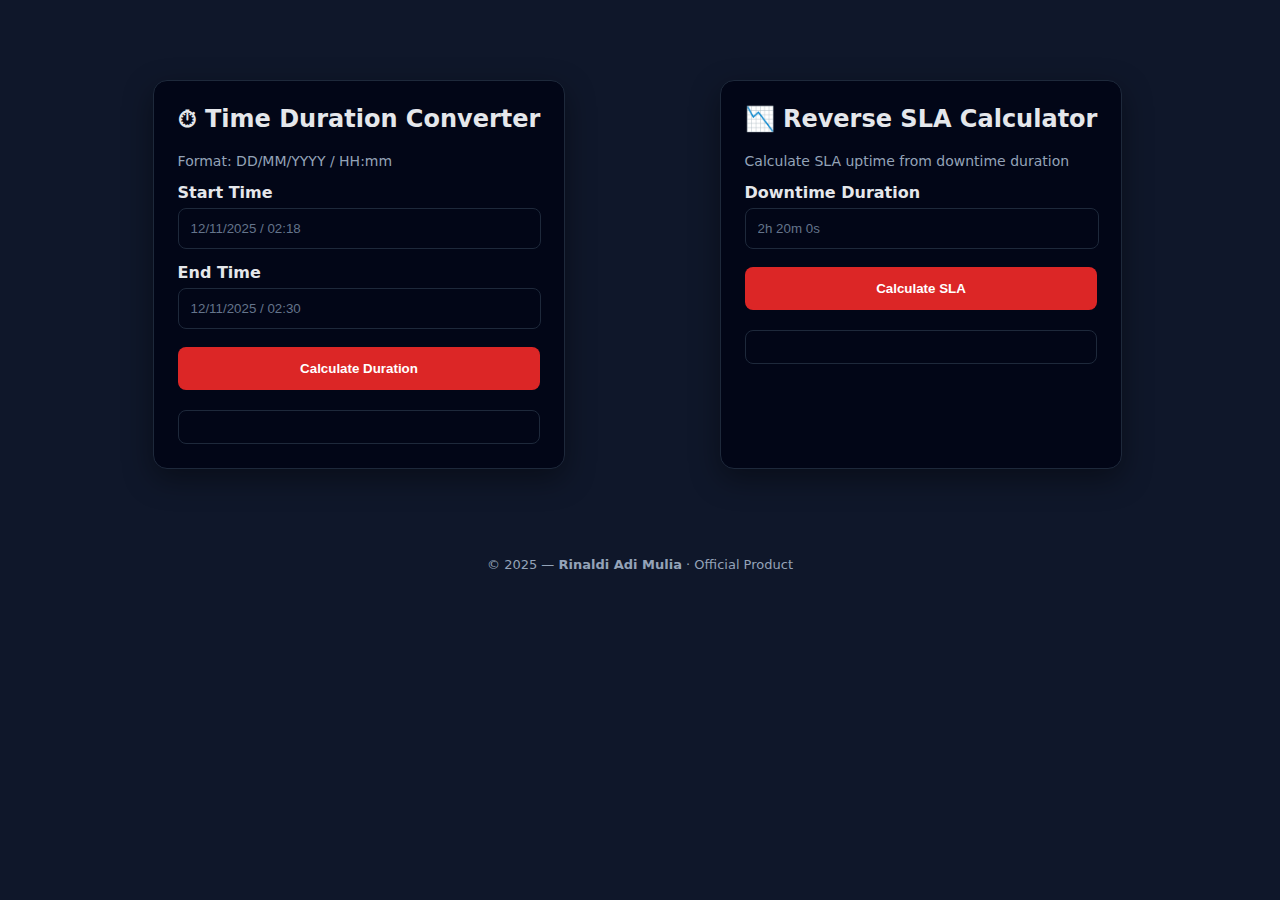
<file: index.html>
<!DOCTYPE html>
<html lang="en">
<head>
<meta charset="UTF-8" />
<title>Time & SLA Converter</title>

<link rel="stylesheet" href="css/time-converter.css">

<style>
body {
  font-family: Inter, system-ui, sans-serif;
  background: #0f172a;
  color: #e5e7eb;
  padding: 32px;
}

.wrapper {
  max-width: 1100px;
  margin: auto;
}

.grid {
  display: grid;
  grid-template-columns: 1fr 1fr;
  gap: 24px;
}

.card {
  background: #020617;
  border-radius: 14px;
  padding: 24px;
  box-shadow: 0 10px 30px rgba(0,0,0,.4);
  border: 1px solid #1e293b;
}

h1, h2 {
  margin-top: 0;
}

.muted {
  color: #94a3b8;
  font-size: 14px;
}

label {
  display: block;
  margin-top: 14px;
  font-weight: 600;
}

input {
  width: 93%;
  padding: 12px;
  margin-top: 6px;
  border-radius: 8px;
  background: #020617;
  color: #e5e7eb;
  border: 1px solid #1e293b;
}

input::placeholder {
  color: #64748b;
}

button {
  margin-top: 18px;
  padding: 14px;
  width: 100%;
  border-radius: 8px;
  border: none;
  background: #dc2626;
  color: white;
  font-weight: 700;
  cursor: pointer;
}

button:hover {
  opacity: 0.9;
}

.result {
  margin-top: 20px;
  padding: 16px;
  border: 1px solid #1e293b;
  border-radius: 8px;
}

table {
  width: 100%;
  border-collapse: collapse;
  margin-top: 12px;
}

th, td {
  border: 1px solid #1e293b;
  padding: 10px;
}

th {
  background: #020617;
}

.right {
  text-align: right;
  font-weight: 200;
}

footer {
  margin-top: 48px;
  text-align: center;
  font-size: 13px;
  color: #94a3b8;
}

/* responsive */
@media (max-width: 900px) {
  .grid {
    grid-template-columns: 1fr;
  }
}
</style>
</head>

<body>
<div class="wrapper">

  <div class="grid">

    <!-- LEFT -->
    <div class="card">
      <h2>⏱ Time Duration Converter</h2>
      <p class="muted">Format: DD/MM/YYYY / HH:mm</p>

      <label>Start Time</label>
      <input id="startText" placeholder="12/11/2025 / 02:18">

      <label>End Time</label>
      <input id="endText" placeholder="12/11/2025 / 02:30">

      <button onclick="calcDuration()">Calculate Duration</button>

      <div id="durationOutput" class="result"></div>
    </div>

    <!-- RIGHT -->
    <div class="card">
      <h2>📉 Reverse SLA Calculator</h2>
      <p class="muted">Calculate SLA uptime from downtime duration</p>

      <label>Downtime Duration</label>
      <input id="downtimeInput" placeholder="2h 20m 0s">

      <button onclick="calcSLA()">Calculate SLA</button>

      <div id="slaOutput" class="result"></div>
    </div>

  </div>

  <footer>
    © 2025 — <strong>Rinaldi Adi Mulia</strong> · Official Product
  </footer>

</div>

<script>
/* =====================
   TIME CONVERTER
===================== */
function parseDate(str) {
  const m = str.match(/(\d{2})\/(\d{2})\/(\d{4})\s*\/\s*(\d{2}):(\d{2})/);
  if (!m) return null;
  return new Date(`${m[3]}-${m[2]}-${m[1]}T${m[4]}:${m[5]}:00`);
}

function calcDuration() {
  const s = parseDate(startText.value.trim());
  const e = parseDate(endText.value.trim());

  if (!s || !e || e <= s) {
    alert("Invalid date format or range");
    return;
  }

  const diff = e - s;
  const sec = Math.floor(diff / 1000);
  const min = Math.floor(sec / 60);
  const hr  = Math.floor(min / 60);

  durationOutput.innerHTML = `
    <strong>From:</strong> ${s.toLocaleString()}<br>
    <strong>To:</strong> ${e.toLocaleString()}<br><br>

    <strong>Duration</strong>
    <ul>
      <li>${hr} hours ${min % 60} minutes ${sec % 60} seconds</li>
      <li>${min.toLocaleString()} minutes</li>
      <li>${sec.toLocaleString()} seconds</li>
    </ul>
  `;
}

/* =====================
   SLA CALCULATOR
===================== */
function parseDowntime(str) {
  let sec = 0;
  const h = str.match(/(\d+)h/);
  const m = str.match(/(\d+)m/);
  const s = str.match(/(\d+)s/);
  if (h) sec += +h[1] * 3600;
  if (m) sec += +m[1] * 60;
  if (s) sec += +s[1];
  return sec;
}

function uptime(total, down) {
  return (((total - down) / total) * 100).toFixed(4);
}

function calcSLA() {
  const txt = downtimeInput.value.trim();
  const down = parseDowntime(txt);
  if (!down) return alert("Use format: 2h 20m 0s");

  const periods = [
    ["Daily reporting",     86400],
    ["Weekly reporting",    604800],
    ["Monthly reporting",   2629746],
    ["Quarterly reporting", 7776000],
    ["Yearly reporting",    31536000],
  ];

  slaOutput.innerHTML = `
    <p class="muted">
      Downtime with a duration of <strong>${txt}</strong>
      during a reporting period is equal to the following SLA uptime percentages:
    </p>

    <table>
      <thead>
        <tr>
          <th>SLA percentage by reporting period</th>
          <th class="right">Uptime %</th>
        </tr>
      </thead>
      <tbody>
        ${periods.map(p => `
          <tr>
            <td>${p[0]}</td>
            <td class="right">${uptime(p[1], down)} %</td>
          </tr>
        `).join("")}
      </tbody>
    </table>
  `;
}
</script>
</body>
</html>
</file>
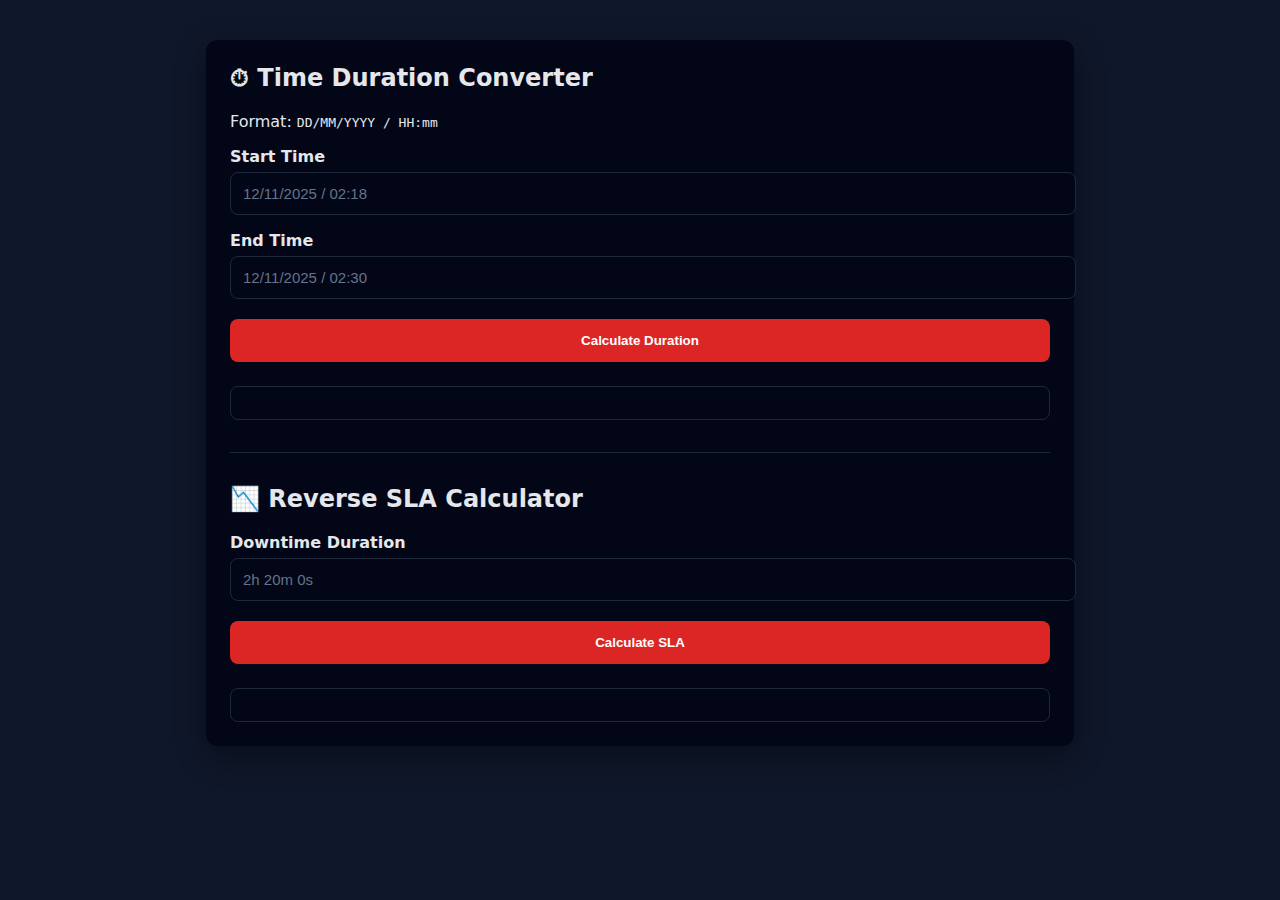
<file: time-converter.html>
<!DOCTYPE html>
<html lang="en">
<head>
<meta charset="UTF-8" />
<title>Time & SLA Converter</title>

<style>
body {
  font-family: Inter, system-ui, sans-serif;
  background: #0f172a;
  color: #e5e7eb;
  padding: 32px;
}

.card {
  max-width: 820px;
  margin: auto;
  background: #020617;
  border-radius: 12px;
  padding: 24px;
  box-shadow: 0 10px 30px rgba(0,0,0,.4);
}

h2 {
  margin-top: 0;
}

label {
  display: block;
  margin-top: 16px;
  font-weight: 600;
}

input {
  width: 100%;
  padding: 12px;
  margin-top: 6px;
  border-radius: 8px;
  background: #020617;
  color: #e5e7eb;
  border: 1px solid #1e293b;
  font-size: 15px;
}

input::placeholder {
  color: #64748b;
}

button {
  margin-top: 20px;
  padding: 14px;
  width: 100%;
  border-radius: 8px;
  border: none;
  background: #dc2626;
  color: white;
  font-weight: 700;
  cursor: pointer;
}

button:hover {
  opacity: 0.9;
}

.result {
  margin-top: 24px;
  padding: 16px;
  background: #020617;
  border-radius: 8px;
  border: 1px solid #1e293b;
}

hr {
  border: none;
  border-top: 1px solid #1e293b;
  margin: 32px 0;
}

table {
  width: 100%;
  border-collapse: collapse;
  margin-top: 12px;
}

th, td {
  border: 1px solid #1e293b;
  padding: 10px;
}

th {
  background: #020617;
}

.right {
  text-align: right;
  font-weight: 600;
}
</style>
</head>

<body>

<div class="card">

  <h2>⏱ Time Duration Converter</h2>
  <p>Format: <code>DD/MM/YYYY / HH:mm</code></p>

  <label>Start Time</label>
  <input id="startText" placeholder="12/11/2025 / 02:18">

  <label>End Time</label>
  <input id="endText" placeholder="12/11/2025 / 02:30">

  <button onclick="calcDuration()">Calculate Duration</button>

  <div id="durationOutput" class="result"></div>

  <hr>

  <h2>📉 Reverse SLA Calculator</h2>

  <label>Downtime Duration</label>
  <input id="downtimeInput" placeholder="2h 20m 0s">

  <button onclick="calcSLA()">Calculate SLA</button>

  <div id="slaOutput" class="result"></div>

</div>

<script>
/* ======================
   UTIL
====================== */
function pad(n) {
  return n.toString().padStart(2, "0");
}

function formatDate(d) {
  return `${pad(d.getDate())}/${pad(d.getMonth()+1)}/${d.getFullYear()}, ` +
         `${pad(d.getHours())}.${pad(d.getMinutes())}.00`;
}

/* ======================
   DATE PARSER
====================== */
function parseDate(str) {
  const m = str.match(/(\d{2})\/(\d{2})\/(\d{4})\s*\/\s*(\d{2}):(\d{2})/);
  if (!m) return null;
  return new Date(`${m[3]}-${m[2]}-${m[1]}T${m[4]}:${m[5]}:00`);
}

/* ======================
   TIME CALC
====================== */
function calcDuration() {
  const start = parseDate(startText.value.trim());
  const end   = parseDate(endText.value.trim());

  if (!start || !end || end <= start) {
    alert("Invalid date format");
    return;
  }

  const diff = end - start;
  const seconds = Math.floor(diff / 1000);
  const minutes = Math.floor(seconds / 60);
  const hours   = Math.floor(minutes / 60);

  durationOutput.innerHTML = `
    <strong>From:</strong> ${formatDate(start)}<br>
    <strong>To:</strong> ${formatDate(end)}<br><br>

    <strong>Duration</strong>
    <ul>
      <li>${hours} hours ${minutes % 60} minutes ${seconds % 60} seconds</li>
      <li>${minutes} minutes</li>
      <li>${seconds} seconds</li>
    </ul>
  `;
}

/* ======================
   SLA
====================== */
function parseDowntime(str) {
  let t = 0;
  if (str.match(/(\d+)h/)) t += RegExp.$1 * 3600;
  if (str.match(/(\d+)m/)) t += RegExp.$1 * 60;
  if (str.match(/(\d+)s/)) t += RegExp.$1;
  return t;
}

function calcSLA() {
  const down = parseDowntime(downtimeInput.value.trim());
  if (!down) {
    alert("Use format: 2h 20m 0s");
    return;
  }

const day = 86400;

const periods = [
  ["Daily reporting", day],
  ["Weekly reporting", day * 7],
  ["Monthly reporting", day * (365 / 12)],      // 30.4167 days
  ["Quarterly reporting", day * (365 / 4)],     // 91.25 days
  ["Yearly reporting", day * 365],
];

  slaOutput.innerHTML = `
    <p>
      Downtime with a duration of <strong>${downtimeInput.value}</strong>
      during a reporting period is equal to the following SLA uptime percentages:
    </p>

    <table>
      <tr>
        <th>SLA percentage by reporting period</th>
        <th class="right">Uptime %</th>
      </tr>
      ${periods.map(p =>
        `<tr>
          <td>${p[0]}</td>
          <td class="right">${(((p[1] - down) / p[1]) * 100).toFixed(4)}%</td>
        </tr>`
      ).join("")}
    </table>
  `;
}
</script>

</body>
</html>
</file>
<file: css/time-converter.css>
body {
  background: #020617;
  color: #e5e7eb;
  font-family: Inter, system-ui, sans-serif;
}

.card {
  max-width: 720px;
  margin: 40px auto;
  padding: 24px;
  background: #020617;
  border: 1px solid #1e293b;
  border-radius: 12px;
}

button {
  background: #dc2626;
  color: white;
  border: none;
  border-radius: 8px;
  padding: 12px;
  font-weight: 600;
  cursor: pointer;
}

button:hover {
  opacity: 0.9;
}
</file>
